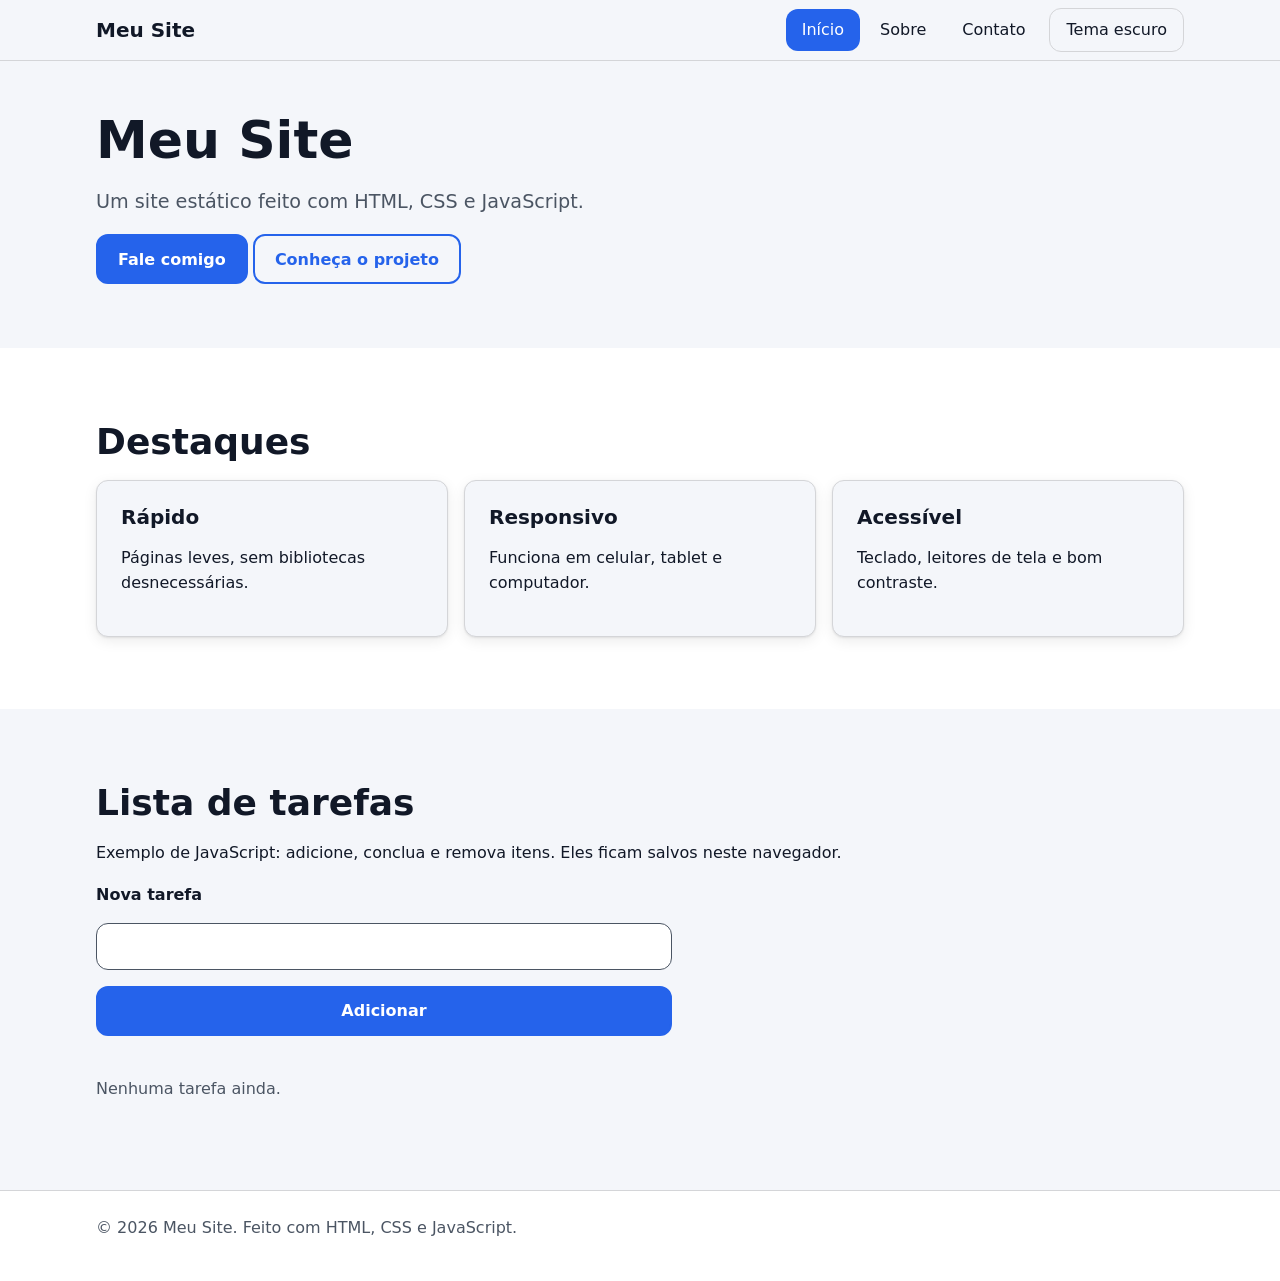
<file: index.html>
<!DOCTYPE html>
<html lang="pt-BR">
<head>
  <meta charset="utf-8">
  <meta name="viewport" content="width=device-width, initial-scale=1">
  <title>Início | Meu Site</title>
  <meta name="description" content="Um site estático feito com HTML, CSS e JavaScript.">
  <meta name="theme-color" content="#2563eb">
  <meta property="og:title" content="Início | Meu Site">
  <meta property="og:description" content="Um site estático feito com HTML, CSS e JavaScript.">
  <meta property="og:type" content="website">
  <link rel="icon" href="favicon.svg" type="image/svg+xml">
  <link rel="stylesheet" href="css/tokens.css">
  <link rel="stylesheet" href="css/base.css">
  <link rel="stylesheet" href="css/componentes.css">
  <script src="js/main.js" type="module"></script>
</head>
<body>
  <a class="pular" href="#conteudo">Pular para o conteúdo</a>
  <header class="topo">
    <div class="container topo__linha">
      <a class="marca" href="index.html">Meu Site</a>
      <button class="menu-botao" type="button" aria-expanded="false" aria-controls="menu-principal" data-menu-botao>
        <span class="menu-botao__icone" aria-hidden="true"></span>
        <span class="menu-botao__texto">Menu</span>
      </button>
      <nav class="menu" id="menu-principal" aria-label="Principal" data-menu>
        <ul class="menu__lista">
          <li><a href="index.html" aria-current="page">Início</a></li>
          <li><a href="sobre.html">Sobre</a></li>
          <li><a href="contato.html">Contato</a></li>
        </ul>
      </nav>
      <button class="tema-botao" type="button" aria-pressed="false" data-tema-botao>Tema escuro</button>
    </div>
  </header>

  <main id="conteudo">
    <section class="heroi">
      <div class="container">
        <h1>Meu Site</h1>
        <p class="heroi__texto">Um site estático feito com HTML, CSS e JavaScript.</p>
        <p><a class="botao" href="contato.html">Fale comigo</a> <a class="botao botao--contorno" href="sobre.html">Conheça o projeto</a></p>
      </div>
    </section>

    <section class="secao" aria-labelledby="titulo-destaques">
      <div class="container">
        <h2 id="titulo-destaques">Destaques</h2>
        <div class="grade">
          <article class="cartao">
            <h3>Rápido</h3>
            <p>Páginas leves, sem bibliotecas desnecessárias.</p>
          </article>
          <article class="cartao">
            <h3>Responsivo</h3>
            <p>Funciona em celular, tablet e computador.</p>
          </article>
          <article class="cartao">
            <h3>Acessível</h3>
            <p>Teclado, leitores de tela e bom contraste.</p>
          </article>
        </div>
      </div>
    </section>

    <section class="secao secao--alt" aria-labelledby="titulo-tarefas">
      <div class="container">
        <h2 id="titulo-tarefas">Lista de tarefas</h2>
        <p>Exemplo de JavaScript: adicione, conclua e remova itens. Eles ficam salvos neste navegador.</p>
        <form data-api="tarefas" class="tarefas__form" data-tarefas-form novalidate>
          <label for="nova-tarefa">Nova tarefa</label>
          <input id="nova-tarefa" name="tarefa" type="text" autocomplete="off" required maxlength="80">
          <button class="botao" type="submit">Adicionar</button>
          <p class="erro" id="erro-tarefa" role="alert" hidden></p>
        </form>
        <ul class="tarefas" data-tarefas-lista aria-live="polite"></ul>
        <p class="vazio" data-tarefas-vazio>Nenhuma tarefa ainda.</p>
      </div>
    </section>
  </main>

  <footer class="rodape">
    <div class="container">
      <p>&copy; <span data-ano>2026</span> Meu Site. Feito com HTML, CSS e JavaScript.</p>
    </div>
  </footer>
  <script src="js/api.js" defer></script>
</body>
</html>
</file>
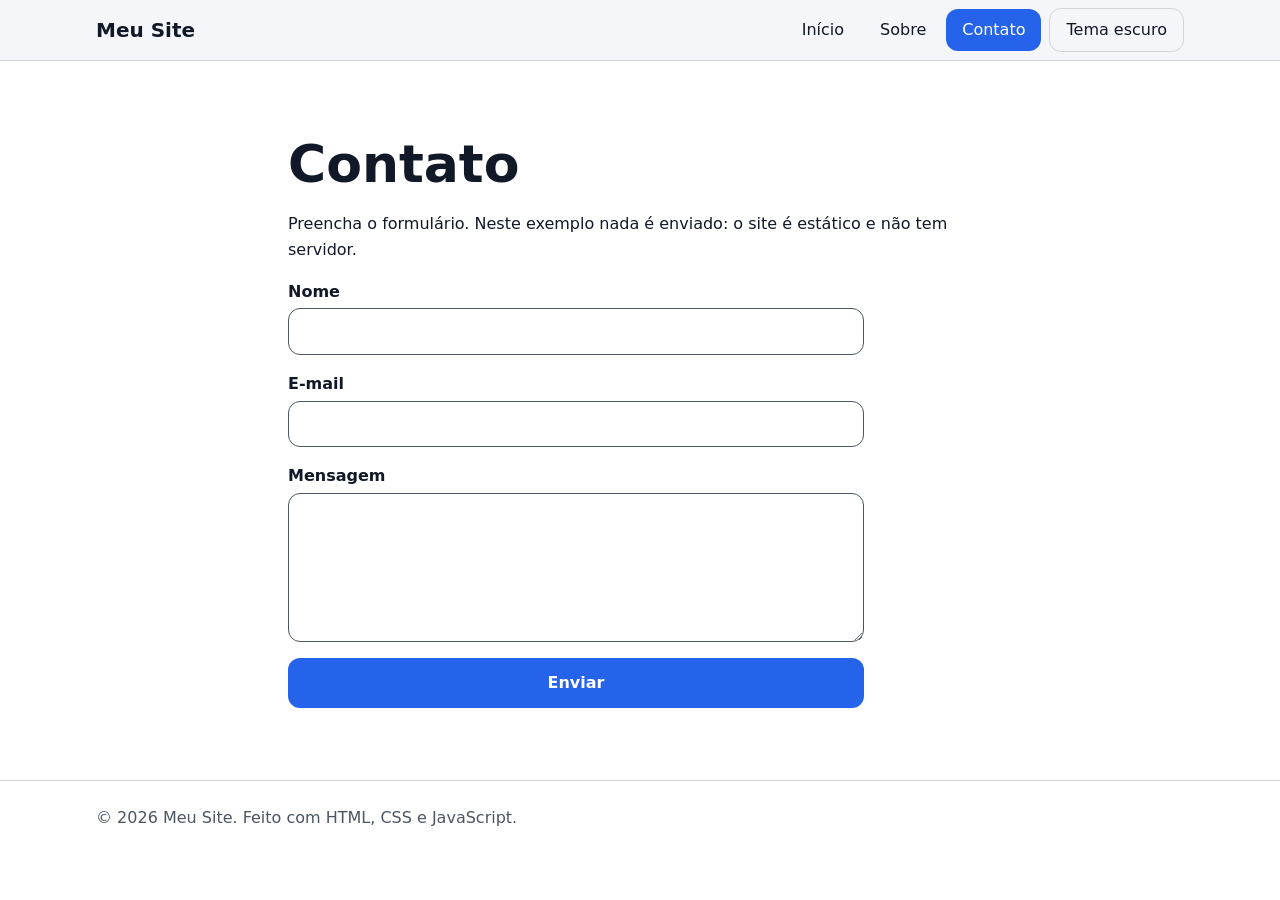
<file: contato.html>
<!DOCTYPE html>
<html lang="pt-BR">
<head>
  <meta charset="utf-8">
  <meta name="viewport" content="width=device-width, initial-scale=1">
  <title>Contato | Meu Site</title>
  <meta name="description" content="Entre em contato: formulário com validação em JavaScript.">
  <meta name="theme-color" content="#2563eb">
  <meta property="og:title" content="Contato | Meu Site">
  <meta property="og:description" content="Entre em contato: formulário com validação em JavaScript.">
  <meta property="og:type" content="website">
  <link rel="icon" href="favicon.svg" type="image/svg+xml">
  <link rel="stylesheet" href="css/tokens.css">
  <link rel="stylesheet" href="css/base.css">
  <link rel="stylesheet" href="css/componentes.css">
  <script src="js/main.js" type="module"></script>
</head>
<body>
  <a class="pular" href="#conteudo">Pular para o conteúdo</a>
  <header class="topo">
    <div class="container topo__linha">
      <a class="marca" href="index.html">Meu Site</a>
      <button class="menu-botao" type="button" aria-expanded="false" aria-controls="menu-principal" data-menu-botao>
        <span class="menu-botao__icone" aria-hidden="true"></span>
        <span class="menu-botao__texto">Menu</span>
      </button>
      <nav class="menu" id="menu-principal" aria-label="Principal" data-menu>
        <ul class="menu__lista">
          <li><a href="index.html">Início</a></li>
          <li><a href="sobre.html">Sobre</a></li>
          <li><a href="contato.html" aria-current="page">Contato</a></li>
        </ul>
      </nav>
      <button class="tema-botao" type="button" aria-pressed="false" data-tema-botao>Tema escuro</button>
    </div>
  </header>

  <main id="conteudo">
    <section class="secao">
      <div class="container texto-largo">
        <h1>Contato</h1>
        <p>Preencha o formulário. Neste exemplo nada é enviado: o site é estático e não tem servidor.</p>
        <form data-api="mensagens" class="form" data-contato-form novalidate>
          <div class="campo">
            <label for="nome">Nome</label>
            <input id="nome" name="nome" type="text" autocomplete="name" required minlength="3">
            <p class="erro" id="erro-nome" role="alert" hidden></p>
          </div>
          <div class="campo">
            <label for="email">E-mail</label>
            <input id="email" name="email" type="email" autocomplete="email" required>
            <p class="erro" id="erro-email" role="alert" hidden></p>
          </div>
          <div class="campo">
            <label for="mensagem">Mensagem</label>
            <textarea id="mensagem" name="mensagem" rows="5" required minlength="10"></textarea>
            <p class="erro" id="erro-mensagem" role="alert" hidden></p>
          </div>
          <button class="botao" type="submit">Enviar</button>
          <p class="sucesso" role="status" data-contato-status hidden></p>
        </form>
      </div>
    </section>
  </main>

  <footer class="rodape">
    <div class="container">
      <p>&copy; <span data-ano>2026</span> Meu Site. Feito com HTML, CSS e JavaScript.</p>
    </div>
  </footer>
  <script src="js/api.js" defer></script>
</body>
</html>
</file>
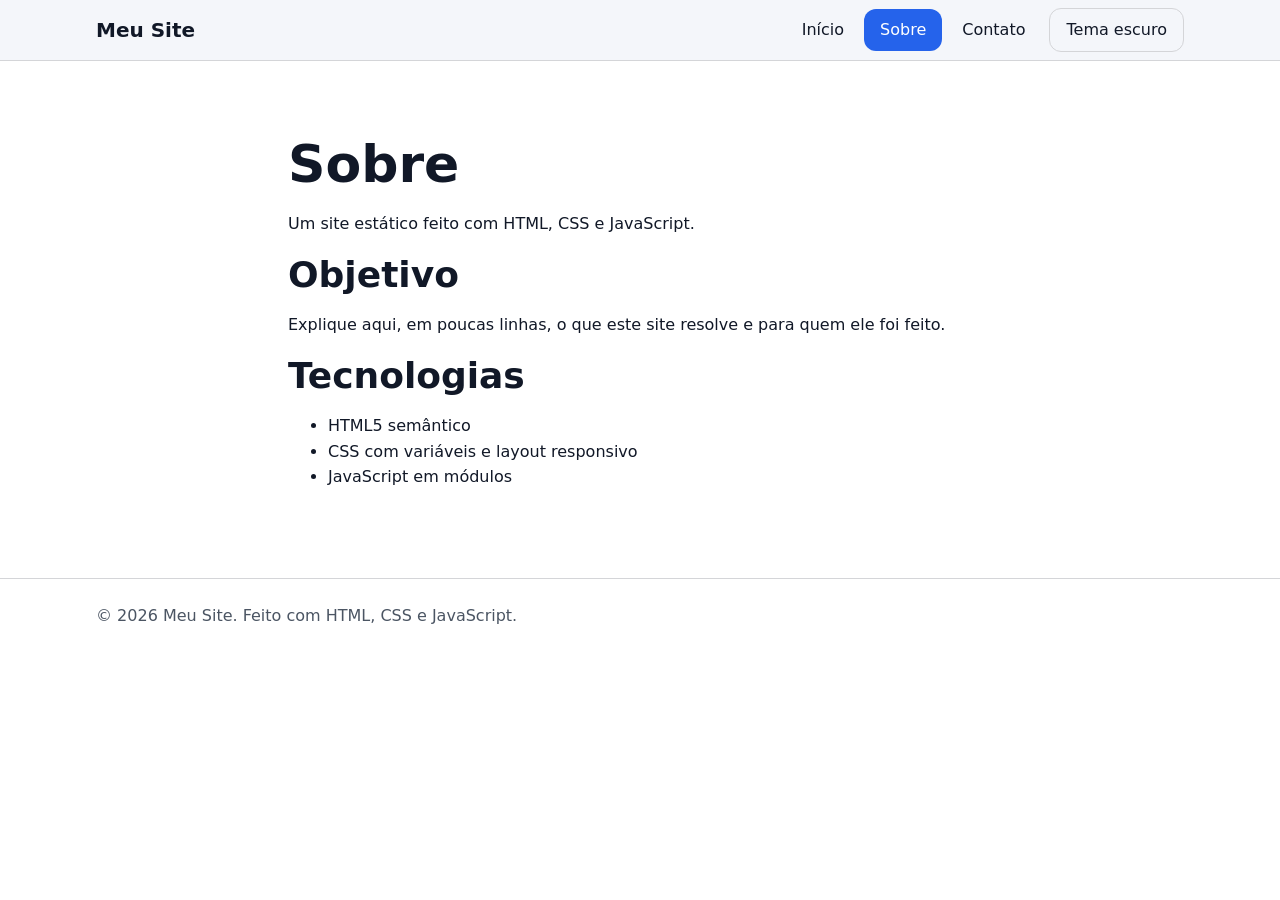
<file: sobre.html>
<!DOCTYPE html>
<html lang="pt-BR">
<head>
  <meta charset="utf-8">
  <meta name="viewport" content="width=device-width, initial-scale=1">
  <title>Sobre | Meu Site</title>
  <meta name="description" content="Conheça o objetivo e as tecnologias deste projeto.">
  <meta name="theme-color" content="#2563eb">
  <meta property="og:title" content="Sobre | Meu Site">
  <meta property="og:description" content="Conheça o objetivo e as tecnologias deste projeto.">
  <meta property="og:type" content="website">
  <link rel="icon" href="favicon.svg" type="image/svg+xml">
  <link rel="stylesheet" href="css/tokens.css">
  <link rel="stylesheet" href="css/base.css">
  <link rel="stylesheet" href="css/componentes.css">
  <script src="js/main.js" type="module"></script>
</head>
<body>
  <a class="pular" href="#conteudo">Pular para o conteúdo</a>
  <header class="topo">
    <div class="container topo__linha">
      <a class="marca" href="index.html">Meu Site</a>
      <button class="menu-botao" type="button" aria-expanded="false" aria-controls="menu-principal" data-menu-botao>
        <span class="menu-botao__icone" aria-hidden="true"></span>
        <span class="menu-botao__texto">Menu</span>
      </button>
      <nav class="menu" id="menu-principal" aria-label="Principal" data-menu>
        <ul class="menu__lista">
          <li><a href="index.html">Início</a></li>
          <li><a href="sobre.html" aria-current="page">Sobre</a></li>
          <li><a href="contato.html">Contato</a></li>
        </ul>
      </nav>
      <button class="tema-botao" type="button" aria-pressed="false" data-tema-botao>Tema escuro</button>
    </div>
  </header>

  <main id="conteudo">
    <section class="secao">
      <div class="container texto-largo">
        <h1>Sobre</h1>
        <p>Um site estático feito com HTML, CSS e JavaScript.</p>
        <h2>Objetivo</h2>
        <p>Explique aqui, em poucas linhas, o que este site resolve e para quem ele foi feito.</p>
        <h2>Tecnologias</h2>
        <ul>
          <li>HTML5 semântico</li>
          <li>CSS com variáveis e layout responsivo</li>
          <li>JavaScript em módulos</li>
        </ul>
      </div>
    </section>
  </main>

  <footer class="rodape">
    <div class="container">
      <p>&copy; <span data-ano>2026</span> Meu Site. Feito com HTML, CSS e JavaScript.</p>
    </div>
  </footer>
</body>
</html>
</file>
<file: css/tokens.css>
:root {
  --cor-fundo: #ffffff;
  --cor-superficie: #f4f6fa;
  --cor-texto: #111827;
  --cor-texto-suave: #4b5563;
  --cor-primaria: #2563eb;
  --cor-sobre-primaria: #ffffff;
  --cor-destaque: #0f3da3;
  --cor-borda: #d4d5d8;
  color-scheme: light dark;

  --fonte-base: system-ui, -apple-system, "Segoe UI", Roboto, Arial, sans-serif;
  --fonte-titulo: var(--fonte-base);
  --texto-p: 1rem;
  --texto-g: clamp(1.5rem, 1.1rem + 1.6vw, 2.25rem);
  --texto-xg: clamp(2rem, 1.4rem + 2.6vw, 3.25rem);

  --espaco-1: 0.25rem;
  --espaco-2: 0.5rem;
  --espaco-3: 1rem;
  --espaco-4: 1.5rem;
  --espaco-5: 3rem;

  --raio: 0.75rem;
  --largura-max: 68rem;
  --sombra: 0 1px 2px rgb(0 0 0 / 0.08), 0 4px 14px rgb(0 0 0 / 0.08);
}

@media (prefers-color-scheme: dark) {
  :root:not([data-tema="claro"]) {
    --cor-fundo: #0f172a;
    --cor-superficie: #1e293b;
    --cor-texto: #f1f5f9;
    --cor-texto-suave: #b0bed0;
    --cor-primaria: #4a7eee;
    --cor-sobre-primaria: #0f172a;
    --cor-destaque: #7ca2f3;
    --cor-borda: #383f4f;
  }
}

:root[data-tema="escuro"] {
  --cor-fundo: #0f172a;
  --cor-superficie: #1e293b;
  --cor-texto: #f1f5f9;
  --cor-texto-suave: #b0bed0;
  --cor-primaria: #4a7eee;
  --cor-sobre-primaria: #0f172a;
  --cor-destaque: #7ca2f3;
  --cor-borda: #383f4f;
}

:root {
  --cor-erro: #b42318;
  --cor-sucesso: #087443;
}

@media (prefers-color-scheme: dark) {
  :root:not([data-tema="claro"]) {
    --cor-erro: #ff8a80;
    --cor-sucesso: #6ee7a8;
  }
}

:root[data-tema="escuro"] {
  --cor-erro: #ff8a80;
  --cor-sucesso: #6ee7a8;
}
</file>
<file: css/base.css>
/* Base: reset leve, tipografia e layout geral. Usa só as variáveis de tokens.css. */
*,
*::before,
*::after {
  box-sizing: border-box;
}

html {
  -webkit-text-size-adjust: 100%;
  scroll-behavior: smooth;
}

body {
  margin: 0;
  font-family: var(--fonte-base);
  font-size: var(--texto-p);
  line-height: 1.6;
  color: var(--cor-texto);
  background: var(--cor-fundo);
}

img,
svg,
video {
  max-width: 100%;
  height: auto;
}

h1,
h2,
h3 {
  font-family: var(--fonte-titulo);
  line-height: 1.2;
  margin: 0 0 var(--espaco-3);
}

h1 {
  font-size: var(--texto-xg);
}

h2 {
  font-size: var(--texto-g);
}

h3 {
  font-size: 1.25rem;
}

p,
ul {
  margin: 0 0 var(--espaco-3);
}

a {
  color: var(--cor-primaria);
  text-underline-offset: 0.2em;
}

a:hover {
  color: var(--cor-destaque);
}

:focus-visible {
  outline: 3px solid var(--cor-destaque);
  outline-offset: 3px;
}

.container {
  width: min(100% - 2rem, var(--largura-max));
  margin-inline: auto;
}

.texto-largo {
  max-width: 44rem;
}

.pular {
  position: absolute;
  left: var(--espaco-3);
  top: -4rem;
  padding: var(--espaco-2) var(--espaco-3);
  background: var(--cor-primaria);
  color: var(--cor-sobre-primaria);
  border-radius: var(--raio);
  z-index: 10;
}

.pular:focus {
  top: var(--espaco-2);
}

[hidden] {
  display: none !important;
}

@media (prefers-reduced-motion: reduce) {
  html {
    scroll-behavior: auto;
  }

  * {
    animation-duration: 0.01ms !important;
    transition-duration: 0.01ms !important;
  }
}
</file>
<file: css/componentes.css>
/* Componentes: topo, menu, botões, cartões, formulário, tarefas. Mobile first. */
.topo {
  background: var(--cor-superficie);
  border-bottom: 1px solid var(--cor-borda);
  position: sticky;
  top: 0;
  z-index: 5;
}

.topo__linha {
  display: flex;
  flex-wrap: wrap;
  align-items: center;
  justify-content: space-between;
  gap: var(--espaco-2);
  padding-block: var(--espaco-2);
}

.marca {
  font-weight: 700;
  font-size: 1.25rem;
  color: var(--cor-texto);
  text-decoration: none;
}

.menu-botao,
.tema-botao {
  font: inherit;
  min-height: 2.75rem;
  padding: 0 var(--espaco-3);
  color: var(--cor-texto);
  background: transparent;
  border: 1px solid var(--cor-borda);
  border-radius: var(--raio);
  cursor: pointer;
}

.menu-botao:hover,
.tema-botao:hover {
  border-color: var(--cor-primaria);
}

.menu {
  flex-basis: 100%;
  display: none;
}

.menu.aberto {
  display: block;
}

.menu__lista {
  list-style: none;
  padding: 0;
  margin: 0;
  display: grid;
  gap: var(--espaco-1);
}

.menu__lista a {
  display: block;
  padding: var(--espaco-2) var(--espaco-3);
  border-radius: var(--raio);
  color: var(--cor-texto);
  text-decoration: none;
}

.menu__lista a:hover,
.menu__lista a[aria-current="page"] {
  background: var(--cor-primaria);
  color: var(--cor-sobre-primaria);
}

.botao {
  display: inline-block;
  min-height: 2.75rem;
  padding: 0.65rem 1.25rem;
  font: inherit;
  font-weight: 600;
  color: var(--cor-sobre-primaria);
  background: var(--cor-primaria);
  border: 2px solid var(--cor-primaria);
  border-radius: var(--raio);
  text-decoration: none;
  cursor: pointer;
}

.botao:hover {
  color: var(--cor-sobre-primaria);
  filter: brightness(1.1);
}

.botao--contorno {
  background: transparent;
  color: var(--cor-primaria);
}

.botao--contorno:hover {
  color: var(--cor-primaria);
  background: var(--cor-superficie);
}

.heroi {
  padding-block: var(--espaco-5);
  background: var(--cor-superficie);
}

.heroi__texto {
  font-size: 1.2rem;
  max-width: 40rem;
  color: var(--cor-texto-suave);
}

.secao {
  padding-block: var(--espaco-5);
}

.secao--alt {
  background: var(--cor-superficie);
}

.grade {
  display: grid;
  gap: var(--espaco-3);
  grid-template-columns: repeat(auto-fit, minmax(min(100%, 16rem), 1fr));
}

.cartao {
  padding: var(--espaco-4);
  background: var(--cor-superficie);
  border: 1px solid var(--cor-borda);
  border-radius: var(--raio);
  box-shadow: var(--sombra);
}

.secao--alt .cartao {
  background: var(--cor-fundo);
}

.form,
.tarefas__form {
  display: grid;
  gap: var(--espaco-3);
  max-width: 36rem;
}

.campo {
  display: grid;
  gap: var(--espaco-1);
}

label {
  font-weight: 600;
}

input,
textarea {
  width: 100%;
  min-height: 2.75rem;
  padding: 0.6rem 0.75rem;
  font: inherit;
  color: var(--cor-texto);
  background: var(--cor-fundo);
  border: 1px solid var(--cor-texto-suave);
  border-radius: var(--raio);
}

input[aria-invalid="true"],
textarea[aria-invalid="true"] {
  border-color: var(--cor-erro);
  border-width: 2px;
}

.erro {
  margin: 0;
  color: var(--cor-erro);
  font-weight: 600;
}

.sucesso {
  margin: 0;
  color: var(--cor-sucesso);
  font-weight: 600;
}

.tarefas {
  list-style: none;
  padding: 0;
  margin: var(--espaco-4) 0 var(--espaco-3);
  display: grid;
  gap: var(--espaco-2);
  max-width: 36rem;
}

.tarefa {
  display: flex;
  align-items: center;
  gap: var(--espaco-2);
  padding: var(--espaco-2) var(--espaco-3);
  background: var(--cor-fundo);
  border: 1px solid var(--cor-borda);
  border-radius: var(--raio);
}

.tarefa__texto {
  flex: 1;
  overflow-wrap: anywhere;
}

.tarefa--feita .tarefa__texto {
  text-decoration: line-through;
  color: var(--cor-texto-suave);
}

.tarefa__remover {
  font: inherit;
  min-height: 2.75rem;
  padding: 0 var(--espaco-3);
  color: var(--cor-erro);
  background: transparent;
  border: 1px solid var(--cor-erro);
  border-radius: var(--raio);
  cursor: pointer;
}

.vazio {
  color: var(--cor-texto-suave);
}

.rodape {
  padding-block: var(--espaco-4);
  border-top: 1px solid var(--cor-borda);
  color: var(--cor-texto-suave);
}

/* A partir de 48em (tablet): menu sempre visível, em linha. */
@media (min-width: 48em) {
  .menu-botao {
    display: none;
  }

  .menu {
    display: block;
    flex-basis: auto;
    margin-left: auto;
  }

  .menu__lista {
    display: flex;
  }

  .secao {
    padding-block: 4.5rem;
  }
}
</file>
